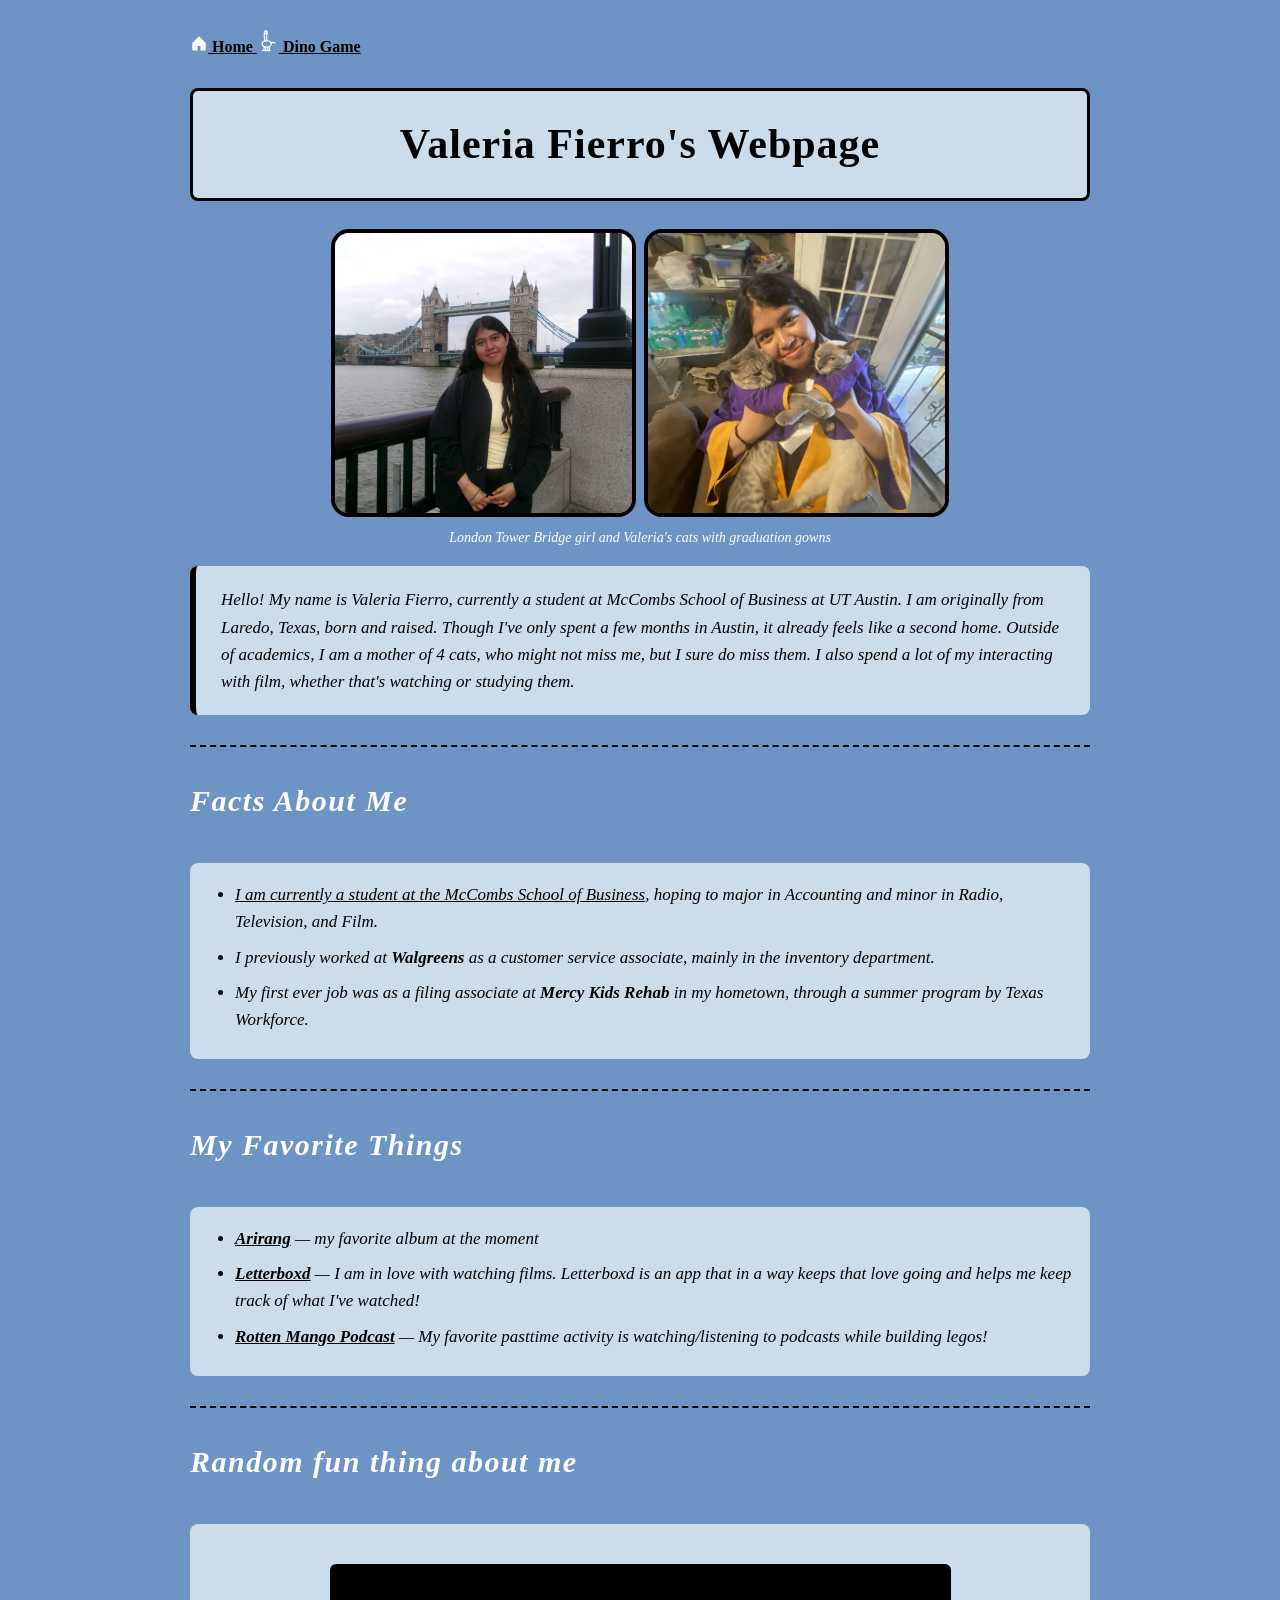
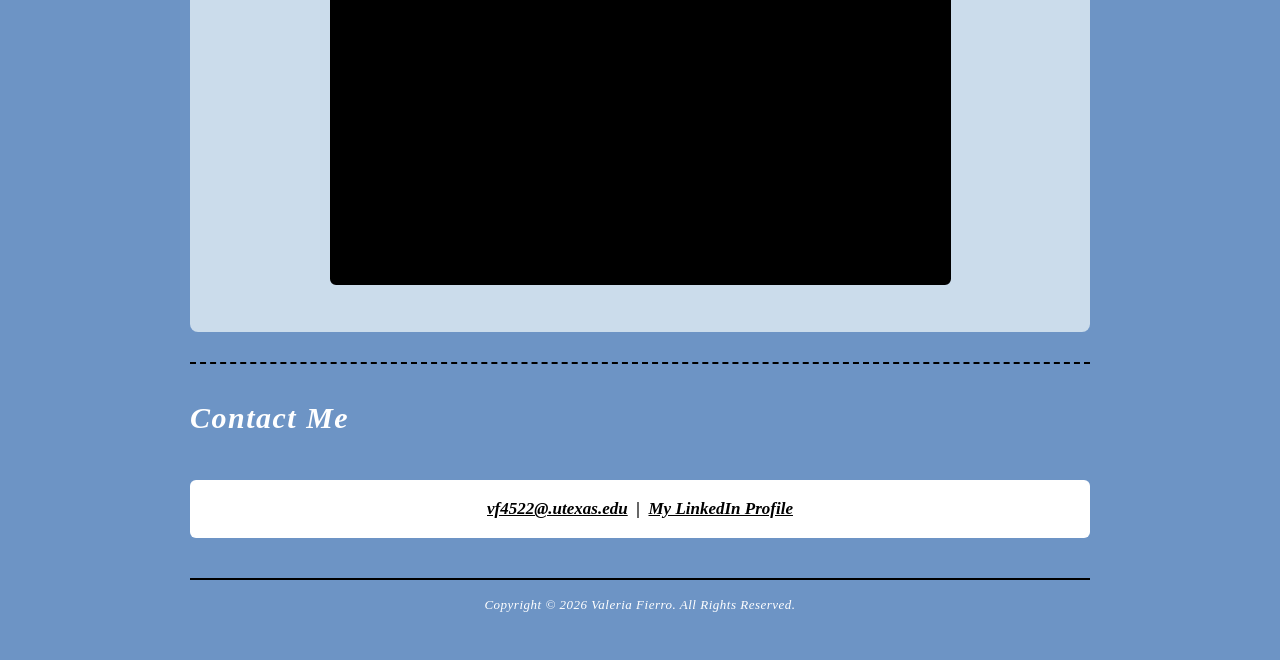
<file: index.html>
<!DOCTYPE html>
<html>
<head>
  <!--The <title> tag is the name that shows up in the browser tab-->
  <title>Valeria Fierro's Webpage</title>

  <!--This line connects our HTML page to a separate CSS file called style.css.
      CSS controls how the page looks (colors, fonts, spacing).
      Keeping CSS in its own file is a best practice—it keeps HTML clean.-->
  <link rel="stylesheet" href="style.css">
</head>

<body>

<body>

  <nav class="site-nav">
    <a href="index.html" class="nav-link active">
      <svg width="18" height="18" viewBox="0 0 24 24" fill="white" xmlns="http://www.w3.org/2000/svg"><path d="M3 12L12 3l9 9v9a1 1 0 0 1-1 1h-6v-6H10v6H4a1 1 0 0 1-1-1v-9z"/></svg>
      Home
    </a>
    <a href="game.html" class="nav-link">
      <svg width="22" height="22" viewBox="0 0 100 100" fill="none" stroke="white" stroke-width="5.5" stroke-linecap="round" stroke-linejoin="round" xmlns="http://www.w3.org/2000/svg"><ellipse cx="44" cy="63" rx="21" ry="15"/><path d="M37 50 Q30 32 34 13"/><path d="M45 51 Q43 33 45 13"/><ellipse cx="40" cy="10" rx="7" ry="6"/><circle cx="43" cy="8" r="1.8" fill="white" stroke="white"/><path d="M64 59 Q76 53 82 60"/><line x1="33" y1="77" x2="31" y2="93"/><line x1="40" y1="78" x2="39" y2="93"/><line x1="49" y1="78" x2="50" y2="93"/><line x1="56" y1="77" x2="57" y2="93"/><path d="M25 93 Q29 95 34 93"/><path d="M35 93 Q37.5 95 42 93"/><path d="M46 93 Q48.5 95 53 93"/><path d="M53 93 Q55.5 95 60 93"/></svg>
      Dino Game
    </a>
  </nav>
  
  <!--This is the title at the top of the page-->
  <h1 class="page-title">Valeria Fierro's Webpage</h1>

  <!--Two photos in a horizontal row.
      
      Lesson for class: alt text should always be honest about what an image is.-->
  <div class="photo-row">
    <img class="row-photo"
         alt="Valeria smiling with London's Tower Bridge in the background during her time studying abroad"
         src="vale-london.JPG" />
    <img class="row-photo"
         alt="Valeria, on the day she graduated high school, posing with two of her cats. All three are wearing graduation gowns."
         src="val-catsgrads.jpg" />
 
  </div>
  <p class="caption">
    <em>London Tower Bridge girl and Valeria's cats with graduation gowns
    
  </p>

  <!--This is the About Me paragraph-->
  <p class="about-me">
    Hello! My name is Valeria Fierro, currently a student at McCombs
    School of Business at UT Austin. I am originally from Laredo, Texas, born and raised. Though I've only spent a few months in Austin, it already feels like a second home.
	Outside of academics, I am a mother of 4 cats, who might not miss me, but I sure do miss them. I also spend a lot of my interacting with film, whether that's watching or studying them.
  </p>

  <hr />

  <!--Facts about me as a bulleted list-->
  <h3>Facts About Me</h3>
<ul>
  <li><u>I am currently a student at the McCombs School of Business</u>, hoping to major in Accounting and minor in Radio, Television, and Film.<em></li>
  <li>I previously worked at <b>Walgreens</b> as a customer service associate, mainly in the inventory department. </li>
  <li>My first ever job was as a filing associate at <b>Mercy Kids Rehab</b> in my hometown, through a summer program by Texas Workforce.</li>
</ul>

  <hr />

  <!--My Favorite Things: a bulleted list of links-->
  <h3>My Favorite Things</h3>
  <ul>
    <li><a href="https://open.spotify.com/album/3ukkRHDHbN8tNRPKsGZR1h?si=eRZzPwUfQKaiwnoppwvtvw" target="_blank">Arirang</a> &mdash; my favorite album at the moment</li>
    <li><a href="https://letterboxd.com/val3val3/" target="_blank">Letterboxd</a> &mdash; I am in love with watching films. Letterboxd is an app that in a way keeps that love going and helps me keep track of what I've watched!</li>
    <li><a href="https://open.spotify.com/show/2DZwvzn6Z3xCFZrwZGDrbj?si=aef66f8b775840da" target="_blank">Rotten Mango Podcast</a> &mdash; My favorite pasttime activity is watching/listening to podcasts while building legos!  </li>
  </ul>

  <hr />

  <!--YouTube videos: each one is an iframe.
      Tip for students: to add your own, go to YouTube > Share > Embed,
      and copy the FULL iframe tag.-->
  <h3>Random fun thing about me</h3>

  <div class="video-grid">

<iframe width="560" height="315" src="https://www.youtube.com/embed/kEPfM3jSoBw?si=C_bPXQQJmTo0H45L" title="YouTube video player" frameborder="0" allow="accelerometer; autoplay; clipboard-write; encrypted-media; gyroscope; picture-in-picture; web-share" referrerpolicy="strict-origin-when-cross-origin" allowfullscreen></iframe>

  </div>

  <hr />

  <!--Contact section.
      The mailto: link opens the user's email program.
      LinkedIn opens in a new tab.-->
  <h3>Contact Me</h3>
  <p class="contact-line">
    <a href="mailto:vf4522@eid.utexas.edu">vf4522@.utexas.edu</a>
    &nbsp;|&nbsp;
    <a href="http://www.linkedin.com/in/fierro-valeria1" target="_blank">My LinkedIn Profile</a>
  </p>

  <!--Footer with copyright-->
  <footer class="page-footer">
    Copyright &copy; 2026 Valeria Fierro. All Rights Reserved.
  </footer>

</body>
</html>
</file>
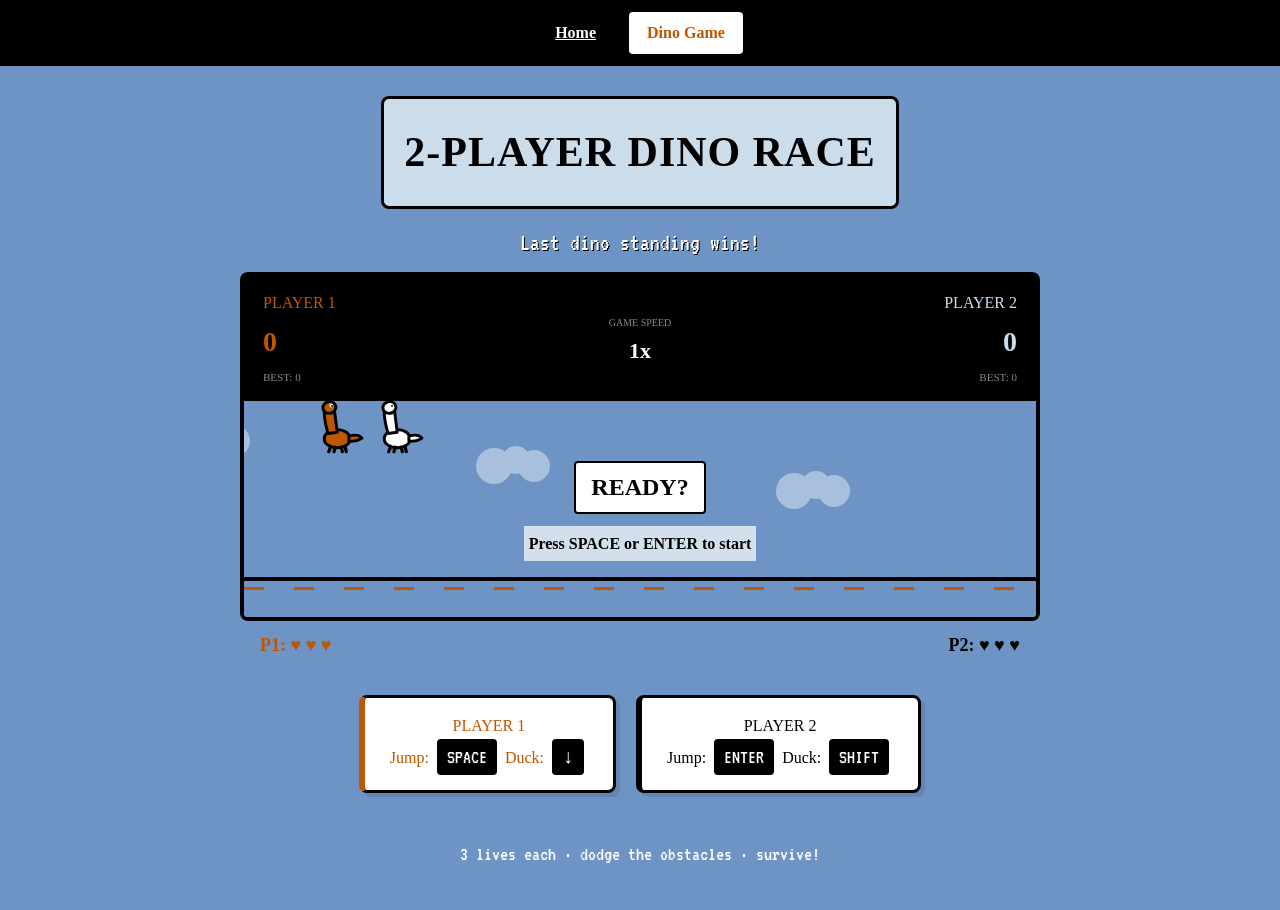
<file: game.html>
<!DOCTYPE html>
<html>
<head>
  <title>2-Player Dino Game</title>
  <style>
    @import url('https://fonts.googleapis.com/css2?family=Press+Start+2P&family=VT323:wght@400&display=swap');

    /* Updated to match your style.css palette */
    :root {
      --orange:  #BF5700; /* Primary accent from your links */
      --black:   #000000; /* Primary text and borders */
      --light-blue: #CBDCEB; /* Content panels / cards */
      --sky-blue:   #6D94C5; /* Main page background */
      --white:   #FFFFFF;
    }

    * { box-sizing: border-box; margin: 0; padding: 0; }

    body {
      background: var(--sky-blue);
      color: var(--black);
      font-family: Copperplate, "Papyrus", fantasy;
      min-height: 100vh;
      display: flex;
      flex-direction: column;
      align-items: center;
      padding-bottom: 40px;
      line-height: 1.6;
    }

    /* Navigation matching your style.css vibe */
    .site-nav {
      width: 100%;
      background: var(--black);
      padding: 12px 24px;
      display: flex;
      gap: 15px;
      justify-content: center;
    }
    .nav-link {
      color: var(--white);
      text-decoration: underline;
      padding: 8px 18px;
      font-size: 16px;
      font-weight: bold;
      transition: all 0.2s;
    }
    .nav-link:hover, .nav-link.active { 
      background: var(--white); 
      color: var(--orange); 
      border-radius: 4px;
      text-decoration: none;
    }

    .header { text-align: center; padding: 30px 20px 10px; width: 100%; max-width: 900px; }
    .header h1 {
      font-size: clamp(24px, 4vw, 42px);
      color: var(--black);
      background: var(--light-blue);
      border: 3px solid var(--black);
      border-radius: 8px;
      padding: 20px;
      letter-spacing: 1px;
      display: inline-block;
      margin-bottom: 15px;
    }
    .header .sub { font-family: 'VT323', monospace; font-size: 24px; color: var(--white); text-shadow: 1px 1px var(--black); }

    .score-bar {
      display: flex;
      justify-content: space-between;
      align-items: center;
      width: min(800px, 95vw);
      padding: 15px 20px;
      background: var(--black);
      border: 3px solid var(--black);
      border-bottom: none;
      border-radius: 8px 8px 0 0;
    }
    .player-score { font-family: Copperplate, fantasy; display: flex; flex-direction: column; gap: 4px; }
    .player-score.p1 { color: var(--orange); }
    .player-score.p2 { color: var(--light-blue); }
    .score-val { font-size: clamp(18px, 3vw, 28px); font-weight: bold; }
    .hi-score { color: #888; font-size: 11px; }

    #gameCanvas {
      display: block;
      background: var(--light-blue);
      border: 4px solid var(--black);
      border-top: none;
      border-radius: 0 0 8px 8px;
      width: min(800px, 95vw);
      height: 220px;
    }

    .controls { display: flex; gap: 20px; margin: 25px 0; flex-wrap: wrap; justify-content: center; max-width: 900px; }
    .ctrl-box { 
      border-radius: 8px; 
      padding: 15px 25px; 
      font-size: 16px; 
      text-align: center;
      border: 3px solid var(--black);
      box-shadow: 4px 4px 0px rgba(0,0,0,0.1);
    }
    .ctrl-box.p1 { background: var(--white); color: var(--orange); border-left: 6px solid var(--orange); }
    .ctrl-box.p2 { background: var(--white); color: var(--black); border-left: 6px solid var(--black); }
    .ctrl-box .key { 
      display: inline-block; 
      background: var(--black); 
      color: var(--white); 
      border-radius: 4px; 
      padding: 2px 10px; 
      font-family: 'VT323', monospace; 
      font-size: 20px;
      margin: 0 4px;
    }

    #overlay { position: absolute; top: 0; left: 0; right: 0; bottom: 0; display: flex; flex-direction: column; align-items: center; justify-content: center; gap: 12px; pointer-events: none; }
    .canvas-wrap { position: relative; width: min(800px, 95vw); }
    .overlay-title { font-size: 24px; color: var(--black); font-weight: bold; background: var(--white); padding: 5px 15px; border: 2px solid var(--black); border-radius: 4px; }
    
    .winner-banner { font-size: 20px; padding: 12px 30px; border-radius: 8px; border: 4px solid var(--black); font-weight: bold; }
    .winner-banner.p1 { background: var(--orange); color: var(--white); }
    .winner-banner.p2 { background: var(--black); color: var(--white); }
    .winner-banner.tie { background: var(--white); color: var(--black); }

    .lives-row { display: flex; justify-content: space-between; width: min(800px, 95vw); padding: 10px 20px; font-size: 18px; font-weight: bold; color: var(--black); }

    .footer-note { font-family: 'VT323', monospace; color: var(--white); font-size: 20px; margin-top: 20px; }
    #speedLabel { color: var(--white); font-weight: bold; font-size: 22px; }
    #speedTitle { color: #888; font-size: 10px; }
  </style>
</head>
<body>

<nav class="site-nav">
  <a href="index.html" class="nav-link">Home</a>
  <a href="game.html" class="nav-link active">Dino Game</a>
</nav>

<div class="header">
  <h1>2-PLAYER DINO RACE</h1>
  <div class="sub">Last dino standing wins!</div>
</div>

<div class="score-bar">
  <div class="player-score p1">
    <span>PLAYER 1</span>
    <span class="score-val" id="score1">0</span>
    <span class="hi-score">BEST: <span id="hi1">0</span></span>
  </div>
  <div style="text-align:center;">
    <span id="speedTitle">GAME SPEED</span><br><span id="speedLabel">1x</span>
  </div>
  <div class="player-score p2" style="text-align:right;">
    <span>PLAYER 2</span>
    <span class="score-val" id="score2">0</span>
    <span class="hi-score">BEST: <span id="hi2">0</span></span>
  </div>
</div>

<div class="canvas-wrap">
  <canvas id="gameCanvas" width="800" height="220"></canvas>
  <div id="overlay">
    <div class="overlay-title" id="overlayTitle">READY?</div>
    <div class="winner-banner" id="winnerBanner" style="display:none;"></div>
    <div class="overlay-sub" id="overlaySub" style="color:var(--black); font-weight:bold; background: rgba(255,255,255,0.7); padding: 5px;">Press SPACE or ENTER to start</div>
  </div>
</div>

<div class="lives-row">
  <span class="lp1" id="lives1" style="color: var(--orange);">P1: ♥ ♥ ♥</span>
  <span class="lp2" id="lives2">P2: ♥ ♥ ♥</span>
</div>

<div class="controls">
  <div class="ctrl-box p1">
    PLAYER 1<br>
    Jump: <span class="key">SPACE</span> Duck: <span class="key">↓</span>
  </div>
  <div class="ctrl-box p2">
    PLAYER 2<br>
    Jump: <span class="key">ENTER</span> Duck: <span class="key">SHIFT</span>
  </div>
</div>

<div class="footer-note">3 lives each · dodge the obstacles · survive!</div>

<script>
const canvas = document.getElementById('gameCanvas');
const ctx = canvas.getContext('2d');

function resize() {
  canvas.width = canvas.clientWidth;
  canvas.height = canvas.clientHeight;
}
resize();
window.addEventListener('resize', resize);

const W = () => canvas.width;
const H = () => canvas.height;
const GROUND = () => H() - 40;

let state = 'idle';
let frame = 0;
let speed = 5;
let obstacles = [];
let nextObstacle = 80;
let hiScore = [0, 0];

const DINO_W = 36, DINO_H = 52, DINO_DUCK_H = 28;
const GRAVITY = 0.7, JUMP_VY = -13;

const players = [
  { x: 70,  y: 0, vy: 0, ducking: false, alive: true, lives: 3, score: 0, jumpKey: false, duckKey: false, color: '#BF5700', outline: '#000000', name: 'P1', flashTimer: 0 },
  { x: 130, y: 0, vy: 0, ducking: false, alive: true, lives: 3, score: 0, jumpKey: false, duckKey: false, color: '#FFFFFF', outline: '#000000', name: 'P2', flashTimer: 0 },
];

const keys = {};
document.addEventListener('keydown', e => {
  if (['Space','Enter','ArrowDown','ShiftLeft','ShiftRight'].includes(e.code)) e.preventDefault();
  keys[e.code] = true;
  if (state === 'idle' || state === 'gameover') {
    if (e.code === 'Space' || e.code === 'Enter') startGame();
    return;
  }
  if (e.code === 'Space' && !players[0].jumpKey) { players[0].jumpKey = true; tryJump(players[0]); }
  if (e.code === 'Enter' && !players[1].jumpKey) { players[1].jumpKey = true; tryJump(players[1]); }
  if (e.code === 'ArrowDown') players[0].duckKey = true;
  if (['ShiftLeft','ShiftRight'].includes(e.code)) players[1].duckKey = true;
});
document.addEventListener('keyup', e => {
  keys[e.code] = false;
  if (e.code === 'Space') players[0].jumpKey = false;
  if (e.code === 'Enter') players[1].jumpKey = false;
  if (e.code === 'ArrowDown') players[0].duckKey = false;
  if (['ShiftLeft','ShiftRight'].includes(e.code)) players[1].duckKey = false;
});

function tryJump(p) {
  if (!p.alive) return;
  if (p.y >= GROUND() - (p.ducking ? DINO_DUCK_H : DINO_H) - 2) p.vy = JUMP_VY;
}

function startGame() {
  state = 'playing'; frame = 0; speed = 5; obstacles = []; nextObstacle = 100;
  players.forEach(p => {
    p.y = GROUND() - DINO_H; p.vy = 0; p.ducking = false;
    p.alive = true; p.lives = 3; p.score = 0; p.flashTimer = 0;
  });
  document.getElementById('overlay').style.display = 'none';
  document.getElementById('winnerBanner').style.display = 'none';
}

function endRound(loser) {
  loser.lives--;
  loser.flashTimer = 60;
  if (loser.lives <= 0) {
    loser.alive = false;
    state = 'gameover';
    showGameOver(players.find(p => p !== loser));
  } else {
    setTimeout(() => { loser.y = GROUND() - DINO_H; loser.vy = 0; loser.flashTimer = 0; }, 600);
  }
  updateLives();
}

function showGameOver(winner) {
  const banner = document.getElementById('winnerBanner');
  document.getElementById('overlay').style.display = 'flex';
  if (!winner) { banner.className = 'winner-banner tie'; banner.textContent = "IT'S A TIE!"; }
  else { banner.className = `winner-banner ${winner === players[0] ? 'p1' : 'p2'}`; banner.textContent = `${winner.name} WINS!`; }
  banner.style.display = 'block';
  document.getElementById('overlayTitle').textContent = 'GAME OVER';
}

function spawnObstacle() {
  const types = ['cactus_s','cactus_m','cactus_l','cactus_2','bird'];
  const t = types[Math.floor(Math.random() * types.length)];
  let ob = { type: t, x: W() + 20 };
  if (t === 'bird') { ob.w = 42; ob.h = 26; ob.y = GROUND() - (Math.random() < 0.5 ? 65 : 115); ob.wingFrame = 0; }
  else if (t === 'cactus_s') { ob.w = 22; ob.h = 42; ob.y = GROUND() - 42; }
  else if (t === 'cactus_m') { ob.w = 26; ob.h = 54; ob.y = GROUND() - 54; }
  else if (t === 'cactus_l') { ob.w = 32; ob.h = 62; ob.y = GROUND() - 62; }
  else if (t === 'cactus_2') { ob.w = 52; ob.h = 50; ob.y = GROUND() - 50; }
  obstacles.push(ob);
}

function update() {
  if (state !== 'playing') return;
  frame++;
  speed = 5 + frame / 600;
  document.getElementById('speedLabel').textContent = speed.toFixed(1) + 'x';

  nextObstacle--;
  if (nextObstacle <= 0) {
    spawnObstacle();
    nextObstacle = Math.floor((100 + Math.random() * 80) / (speed / 5));
  }
  obstacles.forEach(o => { o.x -= speed; if (o.type === 'bird') o.wingFrame++; });
  obstacles = obstacles.filter(o => o.x > -80);

  players.forEach((p, i) => {
    if (!p.alive || p.flashTimer > 30) return;
    p.ducking = p.duckKey && p.y >= GROUND() - DINO_H;
    p.vy += GRAVITY;
    p.y += p.vy;
    const ground = GROUND() - (p.ducking ? DINO_DUCK_H : DINO_H);
    if (p.y >= ground) { p.y = ground; p.vy = 0; }
    p.score = Math.floor(frame / 6);
    if (p.score > hiScore[i]) hiScore[i] = p.score;

    const ph = p.ducking ? DINO_DUCK_H : DINO_H;
    const px = p.x + 5, py = p.y + 5, pw = DINO_W - 10, phh = ph - 10;
    obstacles.forEach(o => {
      const ox = o.x + 3, oy = o.y + 3, ow = o.w - 6, oh = o.h - 6;
      if (px < ox + ow && px + pw > ox && py < oy + oh && py + phh > oy) endRound(p);
    });
  });

  players.forEach(p => { if (p.flashTimer > 0) p.flashTimer--; });
  document.getElementById('score1').textContent = players[0].score;
  document.getElementById('score2').textContent = players[1].score;
  document.getElementById('hi1').textContent = hiScore[0];
  document.getElementById('hi2').textContent = hiScore[1];
}

function drawBrachio(x, y, w, h, color, outline, isFlash, labelText, legPhase, isJumping, isDucking) {
  if (isFlash) return;
  ctx.save();
  const scale = isDucking ? (h / 40) : (h / 80);
  const tx = x + w / 2 - 30 * scale;
  const ty = y + h - (isDucking ? 40 : 80) * scale;
  ctx.translate(tx, ty);
  ctx.scale(scale, scale);
  ctx.strokeStyle = outline;
  ctx.fillStyle = color;
  ctx.lineWidth = 4.5;
  ctx.lineCap = 'round';
  ctx.lineJoin = 'round';

  if (!isDucking) {
    ctx.beginPath(); ctx.ellipse(38, 58, 20, 14, 0, 0, Math.PI * 2); ctx.fill(); ctx.stroke();
    ctx.beginPath(); ctx.moveTo(24, 50); ctx.quadraticCurveTo(18, 30, 18, 16); ctx.lineTo(34, 16); ctx.quadraticCurveTo(36, 32, 38, 48); ctx.closePath(); ctx.fill(); ctx.stroke();
    ctx.beginPath(); ctx.ellipse(26, 10, 10, 9, -0.2, 0, Math.PI * 2); ctx.fill(); ctx.stroke();
    ctx.beginPath(); ctx.arc(29, 7, 3, 0, Math.PI * 2); ctx.fillStyle = '#ffffff'; ctx.fill();
    ctx.fillStyle = outline; ctx.beginPath(); ctx.arc(30, 7.5, 1.5, 0, Math.PI * 2); ctx.fill(); ctx.fillStyle = color;
    ctx.beginPath(); ctx.moveTo(56, 54); ctx.quadraticCurveTo(70, 50, 76, 57); ctx.quadraticCurveTo(70, 62, 56, 62); ctx.closePath(); ctx.fill(); ctx.stroke();
    ctx.lineWidth = 5;
    if (isJumping) {
      ctx.beginPath(); ctx.moveTo(28, 70); ctx.lineTo(25, 78); ctx.stroke(); ctx.beginPath(); ctx.moveTo(35, 71); ctx.lineTo(33, 78); ctx.stroke();
      ctx.beginPath(); ctx.moveTo(44, 71); ctx.lineTo(46, 78); ctx.stroke(); ctx.beginPath(); ctx.moveTo(50, 70); ctx.lineTo(52, 78); ctx.stroke();
    } else {
      let lp = legPhase === 0 ? 82 : 86;
      let rp = legPhase === 0 ? 86 : 82;
      ctx.beginPath(); ctx.moveTo(28, 70); ctx.lineTo(26, lp); ctx.stroke(); ctx.beginPath(); ctx.moveTo(35, 71); ctx.lineTo(35, rp); ctx.stroke();
      ctx.beginPath(); ctx.moveTo(44, 71); ctx.lineTo(46, rp); ctx.stroke(); ctx.beginPath(); ctx.moveTo(50, 70); ctx.lineTo(50, lp); ctx.stroke();
    }
  } else {
    ctx.beginPath(); ctx.ellipse(35, 22, 24, 11, 0, 0, Math.PI * 2); ctx.fill(); ctx.stroke();
    ctx.beginPath(); ctx.moveTo(14, 16); ctx.quadraticCurveTo(8, 14, 4, 12); ctx.quadraticCurveTo(4, 20, 10, 22); ctx.quadraticCurveTo(16, 24, 18, 26); ctx.closePath(); ctx.fill(); ctx.stroke();
    ctx.beginPath(); ctx.ellipse(3, 14, 8, 6, -0.3, 0, Math.PI * 2); ctx.fill(); ctx.stroke();
    ctx.beginPath(); ctx.arc(5, 11, 2.5, 0, Math.PI * 2); ctx.fillStyle = '#ffffff'; ctx.fill();
    ctx.fillStyle = outline; ctx.beginPath(); ctx.arc(6, 11.5, 1.2, 0, Math.PI * 2); ctx.fill(); ctx.fillStyle = color;
    ctx.beginPath(); ctx.moveTo(57, 18); ctx.quadraticCurveTo(66, 15, 70, 20); ctx.quadraticCurveTo(66, 26, 57, 28); ctx.closePath(); ctx.fill(); ctx.stroke();
    ctx.lineWidth = 5;
    ctx.beginPath(); ctx.moveTo(22, 32); ctx.lineTo(20, 40); ctx.stroke(); ctx.beginPath(); ctx.moveTo(30, 33); ctx.lineTo(30, 40); ctx.stroke();
    ctx.beginPath(); ctx.moveTo(42, 33); ctx.lineTo(43, 40); ctx.stroke(); ctx.beginPath(); ctx.moveTo(50, 32); ctx.lineTo(51, 40); ctx.stroke();
  }
  ctx.restore();
  ctx.save(); ctx.fillStyle = color; ctx.font = `bold 10px Copperplate, fantasy`; ctx.textAlign = 'center'; ctx.fillText(labelText, x + w / 2, y - 4); ctx.restore();
}

function draw() {
  ctx.clearRect(0, 0, W(), H());

  // Sky - Matches style.css main background
  ctx.fillStyle = '#6D94C5';
  ctx.fillRect(0, 0, W(), H());

  // Ground line - Matches primary text/border color
  ctx.fillStyle = '#000000';
  ctx.fillRect(0, GROUND(), W(), 4);
  
  // Ground texture dots
  ctx.fillStyle = '#BF5700';
  for (let i = 0; i < W(); i += 50) {
    ctx.fillRect((i + frame * speed * 0.4) % W(), GROUND() + 10, 20, 3);
  }

  // Clouds
  ctx.fillStyle = 'rgba(255, 255, 255, 0.4)';
  for (let i = 0; i < 3; i++) {
    const cx = ((i * 300 - frame * 0.5) % (W() + 100) + W() + 100) % (W() + 100) - 50;
    const cy = 40 + i * 25;
    ctx.beginPath(); ctx.arc(cx, cy, 18, 0, Math.PI * 2); ctx.arc(cx + 22, cy - 6, 14, 0, Math.PI * 2); ctx.arc(cx + 40, cy, 16, 0, Math.PI * 2); ctx.fill();
  }

  obstacles.forEach(o => drawObstacle(o));

  const legPhase = Math.floor(frame / 6) % 2;
  players.forEach(p => {
    if (!p.alive) return;
    const flash = p.flashTimer > 0 && Math.floor(p.flashTimer / 6) % 2 === 0;
    const ph = p.ducking ? DINO_DUCK_H : DINO_H;
    const isJumping = p.y < GROUND() - ph - 2;
    drawBrachio(p.x, p.y, DINO_W, ph, p.color, p.outline, flash, p.name, legPhase, isJumping, p.ducking);
  });
}

function drawObstacle(o) {
  ctx.save();
  ctx.fillStyle = '#000000'; // Black obstacles
  ctx.strokeStyle = '#000000';
  ctx.lineWidth = 3;
  ctx.lineCap = 'round';
  if (o.type === 'bird') {
    ctx.beginPath(); ctx.ellipse(o.x + 16, o.y + 14, 14, 8, 0, 0, Math.PI * 2); ctx.fill();
    const wf = Math.floor(o.wingFrame / 8) % 2;
    ctx.beginPath();
    if (wf === 0) { ctx.moveTo(o.x + 6, o.y + 12); ctx.quadraticCurveTo(o.x + 16, o.y, o.x + 26, o.y + 12); }
    else { ctx.moveTo(o.x + 6, o.y + 16); ctx.quadraticCurveTo(o.x + 16, o.y + 26, o.x + 26, o.y + 16); }
    ctx.stroke();
  } else {
    const cx = o.x + o.w / 2;
    ctx.beginPath(); ctx.roundRect(cx - 5, o.y, 10, o.h, 4); ctx.fill();
    if (o.type !== 'cactus_s') {
      ctx.beginPath(); ctx.roundRect(o.x, o.y + o.h * 0.25, o.w / 2 - 4, 7, 3); ctx.fill();
      ctx.beginPath(); ctx.roundRect(o.x, o.y + o.h * 0.08, 7, o.h * 0.22, 3); ctx.fill();
      ctx.beginPath(); ctx.roundRect(cx + 4, o.y + o.h * 0.25, o.w / 2 - 4, 7, 3); ctx.fill();
      ctx.beginPath(); ctx.roundRect(o.x + o.w - 7, o.y + o.h * 0.08, 7, o.h * 0.22, 3); ctx.fill();
    }
  }
  ctx.restore();
}

function updateLives() {
  const hearts = n => '♥ '.repeat(n) + '♡ '.repeat(3 - n);
  document.getElementById('lives1').textContent = 'P1: ' + hearts(players[0].lives);
  document.getElementById('lives2').textContent = 'P2: ' + hearts(players[1].lives);
}

function loop() { update(); draw(); requestAnimationFrame(loop); }
updateLives();
loop();
</script>
</body>
</html>
</file>
<file: style.css>
/* ============================================================
   Valeria Fierro's Webpage - style.css
   ============================================================
   Color palette (UT Austin inspired):
   - Sky Blue: #6D94C5  (primary background)
   - Black:        #000000   (primary text)
   - Light Sky Blue:       #CBDCEB   (cards / content panels)
   - White:       #FFFFFF   (highlights and contrast)
   ============================================================ */

/* ---- Page basics ---- */
body {
  background-color: #6D94C5;          /* sky blue light */
  color: #000000;                     /* navy text for contrast  */
  font-family: Copperplate, "Papyrus", fantasy;
  max-width: 900px;
  margin: 0 auto;                     /* centers the whole page  */
  padding: 30px 20px;
  line-height: 1.6;
}

/* ---- Page title ---- */
.page-title {
  text-align: center;
  color: #000000;                     /* navy title */
  background-color: #CBDCEB;          /* khaki bar behind title */
  font-size: 42px;
  font-weight: bold;
  padding: 20px;
  border: 3px solid #000000;
  border-radius: 8px;
  letter-spacing: 1px;
}

/* ---- Photo row at top: three images side-by-side ---- */
.photo-row {
  display: flex;                      /* puts items in a row */
  justify-content: center;            /* centers them horizontally */
  align-items: stretch;
  gap: 8px;                           /* small space between photos */
  margin: 20px 0 10px 0;
}

.row-photo {
  width: 33%;                         /* each photo takes ~one-third */
  height: 280px;                      /* all photos same height */
  object-fit: cover;                  /* crop to fill, no distortion */
  border: 4px solid #000000;          /* navy frame */
  border-radius: 18px;
  background-color: #FFFFFF;
}

/* ---- Section headings (Fall 2026 Schedule, Videos, etc.) ---- */
h3 {
  color: #FFFFFF;                     /* white headings on orange */
  font-size: 30px;
  letter-spacing: 1.5px;
  text-transform: uppercase
  border-bottom: 3px solid #000000;
  padding-bottom: 8px;
  margin-top: 30px;
}

/* ---- About Me paragraph ---- */
.about-me {
  background-color: #CBDCEB;          /* khaki "card" */
  color: #000000;
  padding: 20px 25px;
  border-radius: 8px;
  border-left: 6px solid #000000;
  font-size: 17px;
}

/* ---- Resume line ---- */
.resume-line {
  text-align: center;
  background-color: #FFFFFF;
  color: #000000;
  padding: 12px;
  border-radius: 6px;
  font-size: 18px;
  font-weight: bold;
}

/* ---- Captions under photos ---- */
.caption {
  text-align: center;
  color: #FFFFFF;
  font-size: 14px;
  margin-top: 0;
  padding: 0 20px;
}

/* ---- Lists ---- */
ol, ul {
  background-color: #CBDCEB;
  color: #000000;
  padding: 18px 18px 18px 45px;       /* extra left padding for bullets */
  border-radius: 8px;
  font-size: 17px;
}

li {
  margin-bottom: 8px;
}

/* ---- Links ---- */
a {
  color: #000000;
  font-weight: bold;
  text-decoration: underline;
}

a:hover {
  color: #BF5700;
  background-color: #FFFFFF;
  padding: 1px 3px;
  border-radius: 3px;
}

/* ---- Horizontal rules ---- */
hr {
  border: none;
  border-top: 2px dashed #000000;
  margin: 30px 0;
}

/* ---- Video grid: 2 videos per row ---- */
.video-grid {
  justify-items: center;
  text-align:center;
  background-color: #CBDCEB;
  padding: 40px;
  border-radius: 8px;
}

.video-grid iframe {
  width: 75%;
  justify-items: center;
  text-align:center;
  border: 3px solid #000000;
  border-radius: 6px;
  background-color: #000000;
}

/* ---- Contact line ---- */
.contact-line {
  text-align: center;
  background-color: #FFFFFF;
  color: #000000;
  padding: 15px;
  border-radius: 6px;
  font-size: 17px;
  font-weight: bold;
}

/* ---- Footer ---- */
.page-footer {
  text-align: center;
  color: #FFFFFF;
  font-size: 13px;
  margin-top: 40px;
  padding: 15px;
  border-top: 2px solid #000000;
  letter-spacing: 0.5px;
}

/* ---- Mobile / smaller screens ---- */
@media (max-width: 700px) {
  .video-grid {
    grid-template-columns: 1fr;
  }

  .page-title {
    font-size: 30px;
  }

  /* Stack the photos vertically on small screens */
  .photo-row {
    flex-direction: column;
    align-items: center;
  }

  .row-photo {
    width: 90%;
    height: 250px;
  }

  /* Stack contact links on small screens */
  .contact-line {
    font-size: 15px;
  }
}
</file>
